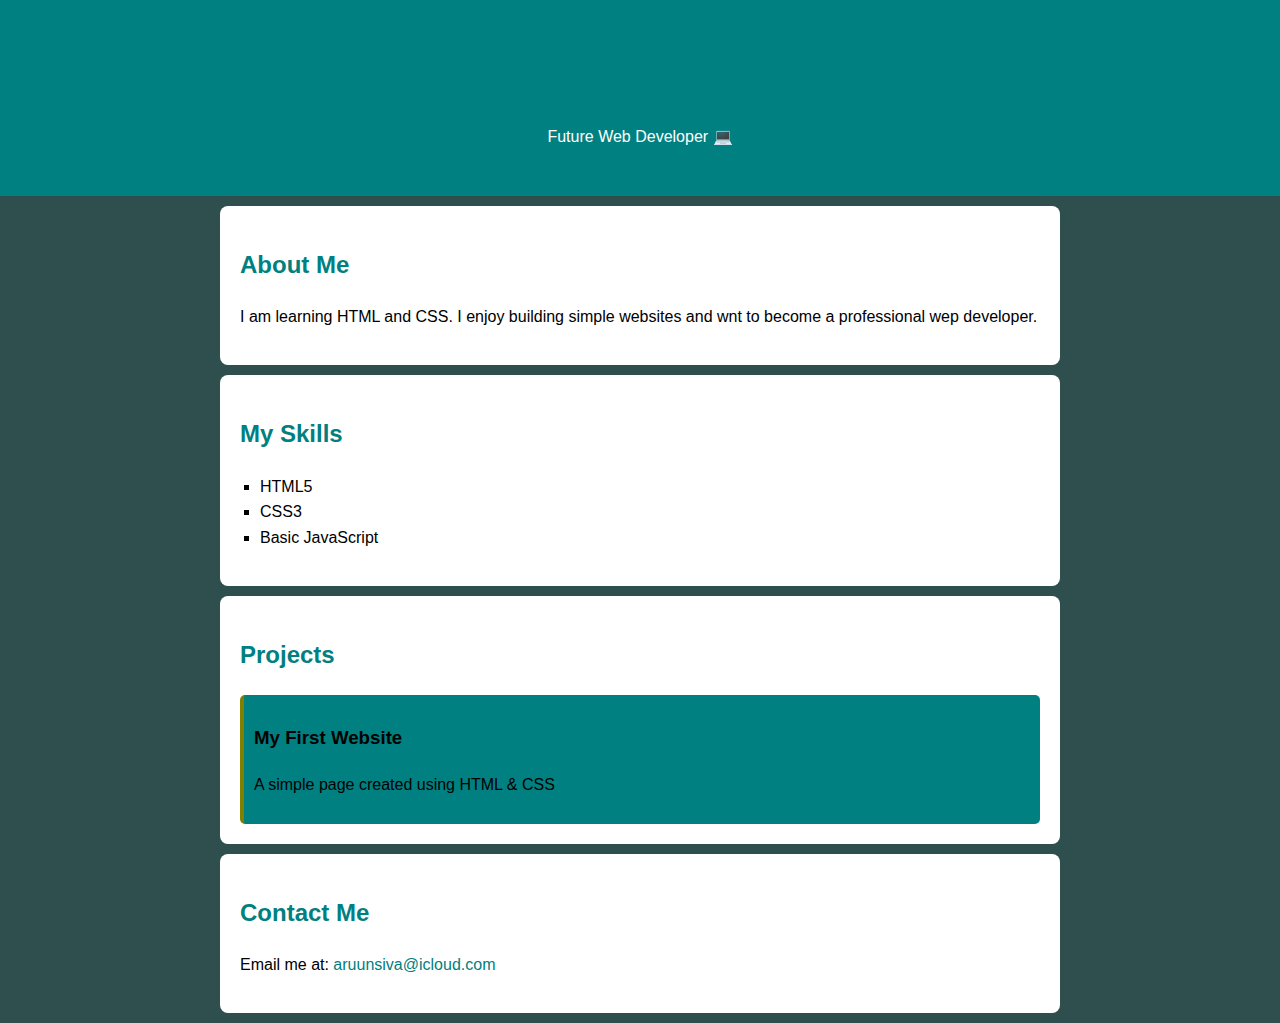
<file: portfolio.html>
<!DOCTYPE html>
<html>
<head>
    <meta charset="UTF-8">
    <title>Arun Sivarasa | Portfolio</title>
    <link rel="stylesheet" href="portfolio.css">
</head>
<body>

    <header>
        <h1>Arun Sivarasa</h1>
        <p>Future Web Developer 💻 </p>
    </header>

<section id="About">
    <h2>About Me</h2>
    <p>I am learning HTML and CSS. I enjoy building simple websites and wnt to become a professional wep developer.</p>
</section>

<section id="skills">
    <h2>My Skills</h2>
    <ul>
        <li>HTML5</li>
        <li>CSS3</li>
        <li>Basic JavaScript</li>
    </ul>
</section>

<section id="projects">
    <h2>Projects</h2>
    <div class="project">
        <h3>My First Website</h3>
        <p>A simple page created using HTML & CSS</p>
    </div>
</section>

<section id="contact">
    <h2>Contact Me</h2>
    <p>Email me at: <a href="mailto:aruunsiva@icloud.com">aruunsiva@icloud.com</a></p>
</section>

</body>
</html>
</file>
<file: portfolio.css>
body {
    font-family: Arial, Helvetica, sans-serif;
    line-height: 1.6;
    margin:0;
    padding: 0;
    background-color: darkslategrey;
    color: rgb(red, green, blue);
}

header {
    background-color:teal;
    color: white;
    padding: 30px;
    text-align: center;
}

section {
    padding: 20px;
    margin: 10px auto;
    max-width: 800px;
    background: white;
    border-radius: 8px;
}

h1,h2 {
    color:teal;
}

ul {
    list-style-type: square;
    padding-left: 20px;
}

.project {
    background-color: teal;
    padding: 10px;
    border-left: 4px solid olive;
    border-radius: 5px;
    margin-top: 10px;
}

a {
    color:teal;
    text-decoration: none;
}
</file>
